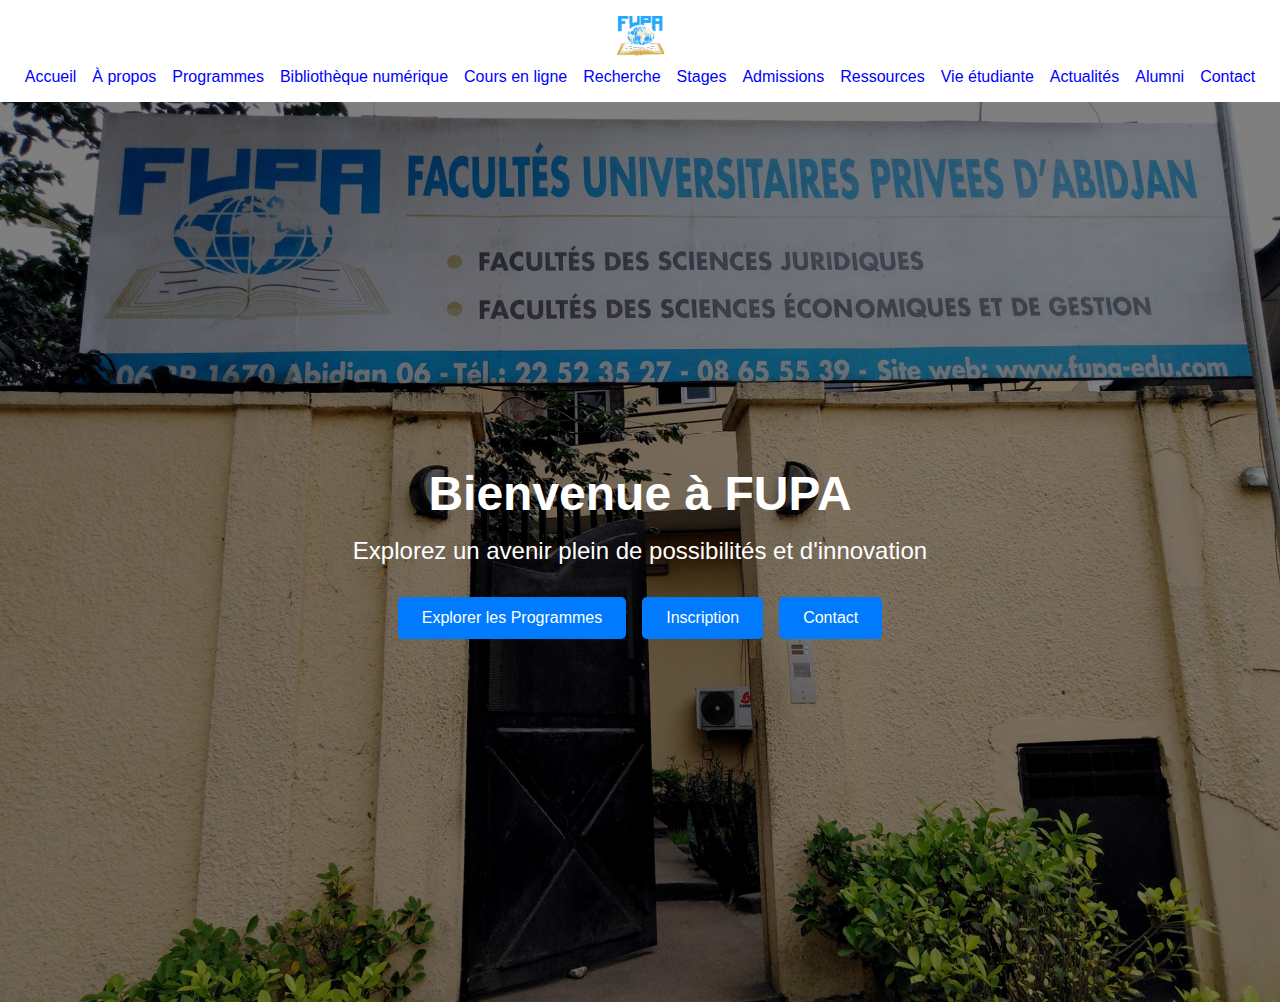
<file: index.html>
<!DOCTYPE html>
<html lang="fr">
<head>
    <meta charset="UTF-8">
    <meta name="viewport" content="width=device-width, initial-scale=1.0">
    <title>Accueil - Université</title>
    <link rel="stylesheet" href="style.css">
</head>
<body>
    <nav>
        <div class="logo">
           <a href="index.html"> <img src="images/fupa logo new.png" alt="Logo de l'Université"> </a>
        <ul>
            <li><a href="index.html">Accueil</a></li>
            <li><a href="#">À propos</a></li>
            <li><a href="#">Programmes</a></li>
            <li><a href="#">Bibliothèque numérique</a></li>
            <li><a href="#">Cours en ligne</a></li>
            <li><a href="#">Recherche</a></li>
            <li><a href="#">Stages</a></li>
            <li><a href="#">Admissions</a></li>
            <li><a href="#">Ressources</a></li>
            <li><a href="#">Vie étudiante</a></li>
            <li><a href="#">Actualités</a></li>
            <li><a href="#">Alumni</a></li>
            <li><a href="contact.html">Contact</a></li>
        </ul>
    </nav>
    <header>
        <div class="overlay"></div>
        <div class="content">
            <h1 class="animate slideInLeft">Bienvenue à FUPA</h1>
            <p class="animate slideInLeft animate--slow">Explorez un avenir plein de possibilités et d'innovation</p>
            <div class="buttons">
                <a href="#programmes">Explorer les Programmes</a>
                <a href="#inscription">Inscription</a>
                <a href="contact.html">Contact</a>
            </div>
        </div>
    </header>
</body>
</html>
</file>
<file: style.css>
*{
    margin: 0;
    padding: 0;
    font-family: 'Trebuchet MS', 'Lucida Sans Unicode', 'Lucida Grande', 'Lucida Sans', Arial, sans-serif;
    /* box-sizing: border-box;
    outline: none; border: none; */
}
header {
    position: relative;
    height: 100vh;
    background: url('images/fupa.jpg') no-repeat center center/cover;
    background-position: center;
    color: white;
}
header .overlay {
    position: absolute;
    top: 0;
    left: 0;
    width: 100%;
    height: 100%;
    background: rgba(0, 0, 0, 0.5);
}
header .content {
    position: relative;
    z-index: 2;
    display: flex;
    flex-direction: column;
    align-items: center;
    justify-content: center;
    height: 100%;
    text-align: center;
}
header h1 {
    font-size: 3rem;
    margin: 0 0 1rem;
}
header p {
    font-size: 1.5rem;
    margin: 0 0 2rem;
}
header .buttons {
    display: flex;
    gap: 1rem;
}
header .buttons a {
    text-decoration: none;
    background: #007BFF;
    color: white;
    padding: 0.75rem 1.5rem;
    border-radius: 5px;
    font-size: 1rem;
    transition: background 0.3s;
}
header .buttons a:hover {
    background: #0056b3;
}
nav {
    background: white;
    color: white;
    /* padding: 0.5rem 1rem; */
    padding: 1rem;
    position: sticky;
    /* width: 100%; */
    top: 0;
    z-index: 1000;
    /* display: flex; */
    align-items: center;
    /* justify-content: space-between; */
    text-align: center;
}
nav .logo {
    /* display: flex; */
    /* align-items: center; */
    display: block;
    margin: 0 auto;
}
nav .logo img {
    height: 40px;
    /* margin-right: 1rem; */
    /* height: 80px; */
    margin-bottom: 0.5rem;
}
nav ul {
    /* list-style: none; */
    display: flex;
    justify-content: center;
    gap: 1rem;
    margin: 0;
    padding: 0;
}
nav ul li {
    display: inline;
}
nav ul li a {
    text-decoration: none;
    color: blue;
    /* padding: 0.5rem 1rem; */
    transition: background 0.3s;
}
nav ul li a:hover {
    /* background: #555; */
    background: yellow;
    border-radius: 5px;
}
/*head animation */
.animate{
    animation-duration: 1s;
    animation-fill-mode: both;
  }
  .animate--slow{
    animation-duration: 2s;
  }
  
  /* header */
  @keyframes slideInLeft {
    from{
      transform: translateX(-300px);
    }
    to{
      transform: translateX(0);
    }
  }
  .slideInLeft{
    animation-name: slideInLeft;
    animation-timing-function: ease-in;
  }
</file>
